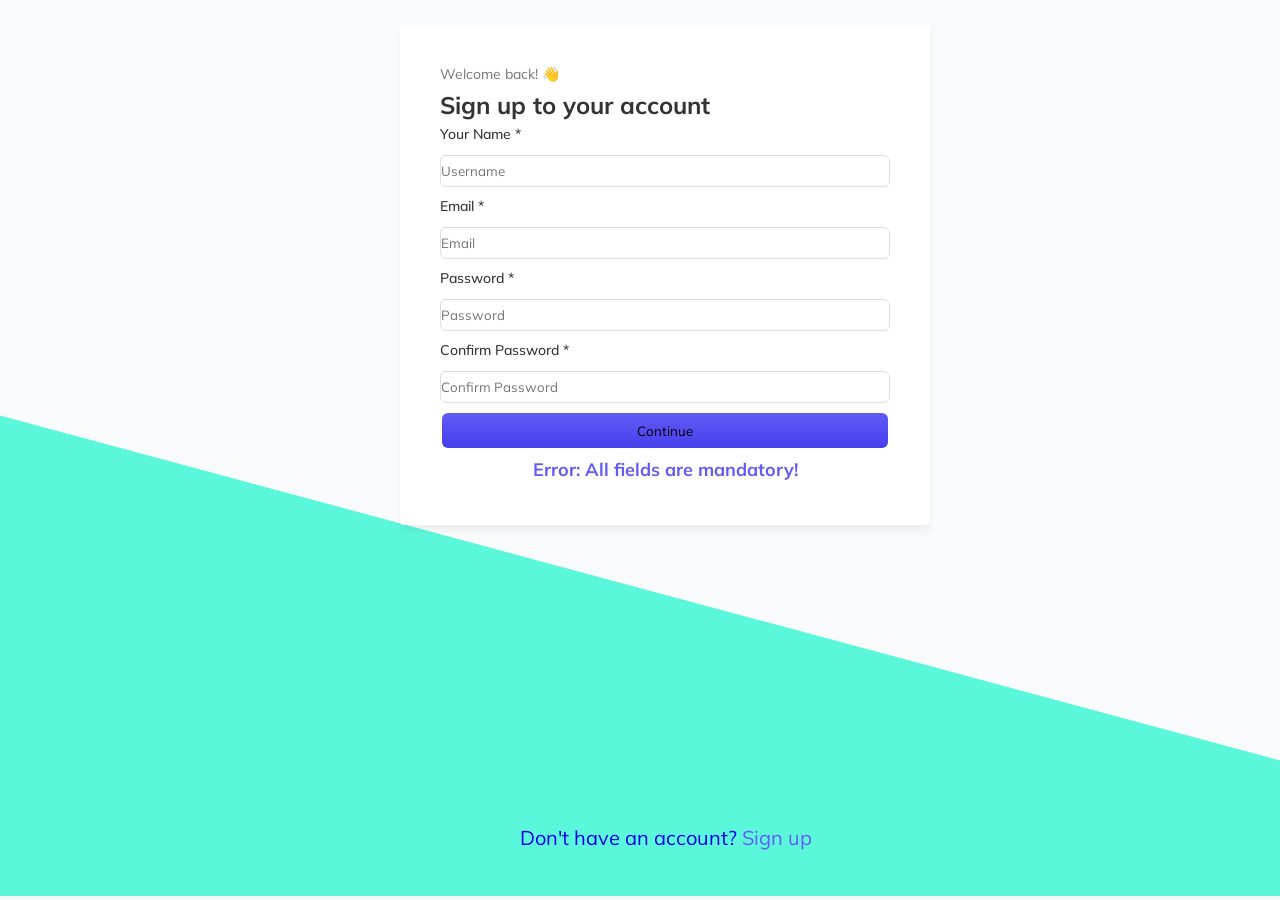
<file: index.html>
<!DOCTYPE html>
<html lang="en">

<head>
    <meta charset="UTF-8">
    <meta name="viewport" content="width=device-width, initial-scale=1.0">
    <link rel="stylesheet" href="style.css">
    <title>LogIn Screen</title>
</head>

<body>
    <div class="container">
        <div class="img-div">
            <svg xmlns="http://www.w3.org/2000/svg" width="1280" height="487" viewBox="0 0 1280 487" fill="none">
                <path d="M-24 0L1280 351.443V487H-24V0Z" fill="#5BF7DB" />
            </svg>
        </div>
        <div class="form">
            <h3>Welcome back! 👋</h3>
            <h1>Sign up to your account</h1>
            <form id="signupForm">
                <label for="username">Your Name *</label>
                <input type="text" id="username" placeholder="Username" required>
                <label for="email">Email *</label>
                <input type="email" id="email" placeholder="Email" required>
                <label for="password">Password *</label>
                <input type="password" id="password" placeholder="Password" required>
                <label for="password">Confirm Password *</label>
                <input type="password" id="confirmpassword" placeholder="Confirm Password" required>
                <button id="btn1" type="submit">Continue</button>
                <div id="errorMessage" class="message">Error: All fields are mandatory!</div>
            </form>
        </div>
        <div class="sign-up"><a href="./index.html">Don't have an account?<span> Sign up</span></a></div>
        <script src="script.js"></script>
    </div>
</body>

</html>
</file>
<file: style.css>
@import url('https://fonts.googleapis.com/css2?family=Mulish&display=swap');

* {
    margin: 0px;
    padding: 0px;
    font-family: Mulish;
    background-color: #F8FAFC;
}

.container {
    position: relative;
    width: 100vw;
    height: 100vh;
}

.img-div {
    position: absolute;
    bottom: 0px;
    z-index: 1;
    width: 100%;
}

.img-div svg {
    width: 100%;
    height: 100%;
}
a{
    background-color: transparent;
    text-decoration: none;
}

.form {
    position: absolute;
    border-radius: 4px;
    background-color: #FFF;
    box-shadow: 0px 6px 8px 0px rgba(0, 0, 0, 0.05);
    width: 450px;
    height: 420px;
    z-index: 2;
    padding: 40px;
    top: 25px;
    left: 400px;
}

.form h3 {
    height: 25px;
    background-color: white;
    color: #757575;
    font-family: Mulish;
    font-size: 14px;
    font-weight: 400;
}

.form h1 {
    height: 35px;
    color: #333;
    background-color: white;
    font-family: Mulish;
    font-size: 24px;
    font-weight: 700;
}

#signupForm {
    display: flex;
    flex-direction: column;
    justify-content: flex-start;
    background-color: white;
    gap: 10px;
}

#signupForm label {
    height: 20px;
    background-color: white;
    color: #333;
    font-family: Mulish;
    font-size: 14px;
    font-weight: 500;
}

#signupForm input {
    height: 30px;
    background-color: white;
    border-radius: 6px;
    border: 1px solid #DEDEDE;
    outline: none;
}

button {
    height: 35px;
    width: 99%;
    align-self: center;
    border: none;
    border-radius: 6px;
    background: linear-gradient(180deg, #625BF7 0%, #463EEA 100%);
    cursor: pointer;
}
button:hover{
    scale: 1.05;
    background: linear-gradient(180deg, #e06304 0%, #e29206 100%);
}
#signupForm input:focus{
    background: linear-gradient(180deg, #d99764 0%, #dfb265 100%);
}

.message {
    background-color: #FFF;
    color: #625BF7;
    text-align: center;
    font-family: Mulish;
    font-size: 18px;
    font-weight: 700;
}

.sign-up {
    position: absolute;
    z-index: 2;
    bottom: 50px;
    left: 520px;
    background-color: transparent;
    color: #333;
    font-family: Mulish;
    font-size: 20px;
    font-weight: 400;
}

span {
    background-color: transparent;
    color: #625BF7;
    font-family: Mulish;
    font-size: 20px;
    font-weight: 400;
    cursor: pointer;
}
.form1{
    display: flex;
    flex-direction: column;
    justify-content: space-around;
    align-items: center;
}


/* ----------------------------- */
@media screen and (max-width: 350px){
    .form {
        width: 220px;
        height: 80%;
        padding: 10px;
        top: 20px;
        left: 35px;
    }
    .form1 h1{
        font-size: 10px;
    }
    .sign-up {
        bottom: 20px;
        left: 60px;
        font-size: 12px;
        font-weight: 300;
    }
    span {
        font-size: 12px;
        font-weight: 300;
    }
    .message {
        font-size: 12px;
        font-weight: 400;
    }
}

@media screen and (min-width: 351px) and (max-width: 450px) {    
    .form {
        width: 250px;
        height: 80%;
        padding: 12px;
        top: 20px;
        left: 60px;
    }
    .form1 h1{
        font-size: 18px;
    }
    .sign-up {
        bottom: 20px;
        left: 90px;
        font-size: 12px;
        font-weight: 300;
    }
    span {
        font-size: 12px;
        font-weight: 300;
    }
    .message {
        font-size: 15px;
        font-weight: 500;
    }
}
@media screen and (min-width: 451px) and (max-width: 990px) {
    .form {
        width: 350px;
        height: 80%;
        padding: 20px;
        top: 10px;
        left: 195px;
    }
    .form1 h1{
        font-size: 18px;
    }
    .sign-up {
        bottom: 20px;
        left: 280px;
        font-size: 15px;
        font-weight: 500;
    }
    span {
        font-size: 15px;
        font-weight: 500;
    }
    .message {
        font-size: 18px;
        font-weight: 600;
    }
}

@media screen and (min-width: 991px) and (max-width: 1199px) {
    .form {
        width: 350px;
        height: 80%;
        padding: 20px;
        top: 10px;
        left: 320px;
    }
    .form1 h1{
        font-size: 18px;
    }
    .sign-up {
        bottom: 20px;
        left: 370px;
        font-size: 20px;
        font-weight: 500;
    }
    span {
        font-size: 20px;
        font-weight: 500;
    }
    .message {
        font-size: 18px;
        font-weight: 600;
    }
}

@media screen and (min-width: 1500px) {
    .form {
        width: 1200px;
        height: 80%;
        padding: 20px;
        top: 30px;
        left: 650px;
    }
    .sign-up {
        bottom: 80px;
        left: 880px;
        font-size: 50px;
        font-weight: 800;
    }
    span {
        font-size: 50px;
        font-weight: 800;
    }
    .message {
        font-size: 50px;
        font-weight: 800;
    }
    #signupForm {
        gap: 30px;
    }
    .form h3 {
        height: 50px;
        font-size: 38px;
        font-weight: 600;
    }
    
    .form h1 {
        height: 70px;
        font-size: 58px;
        font-weight: 800;
        margin-bottom: 10px;
    }
    #signupForm label {
        height: 50px;
        font-size: 40px;
        font-weight: 700;
    }
    #signupForm input {
        height: 70px;
        font-size: 30px;
    }
    
    button {
        height: 70px;
        font-size: 50px;
    }
}
</file>
